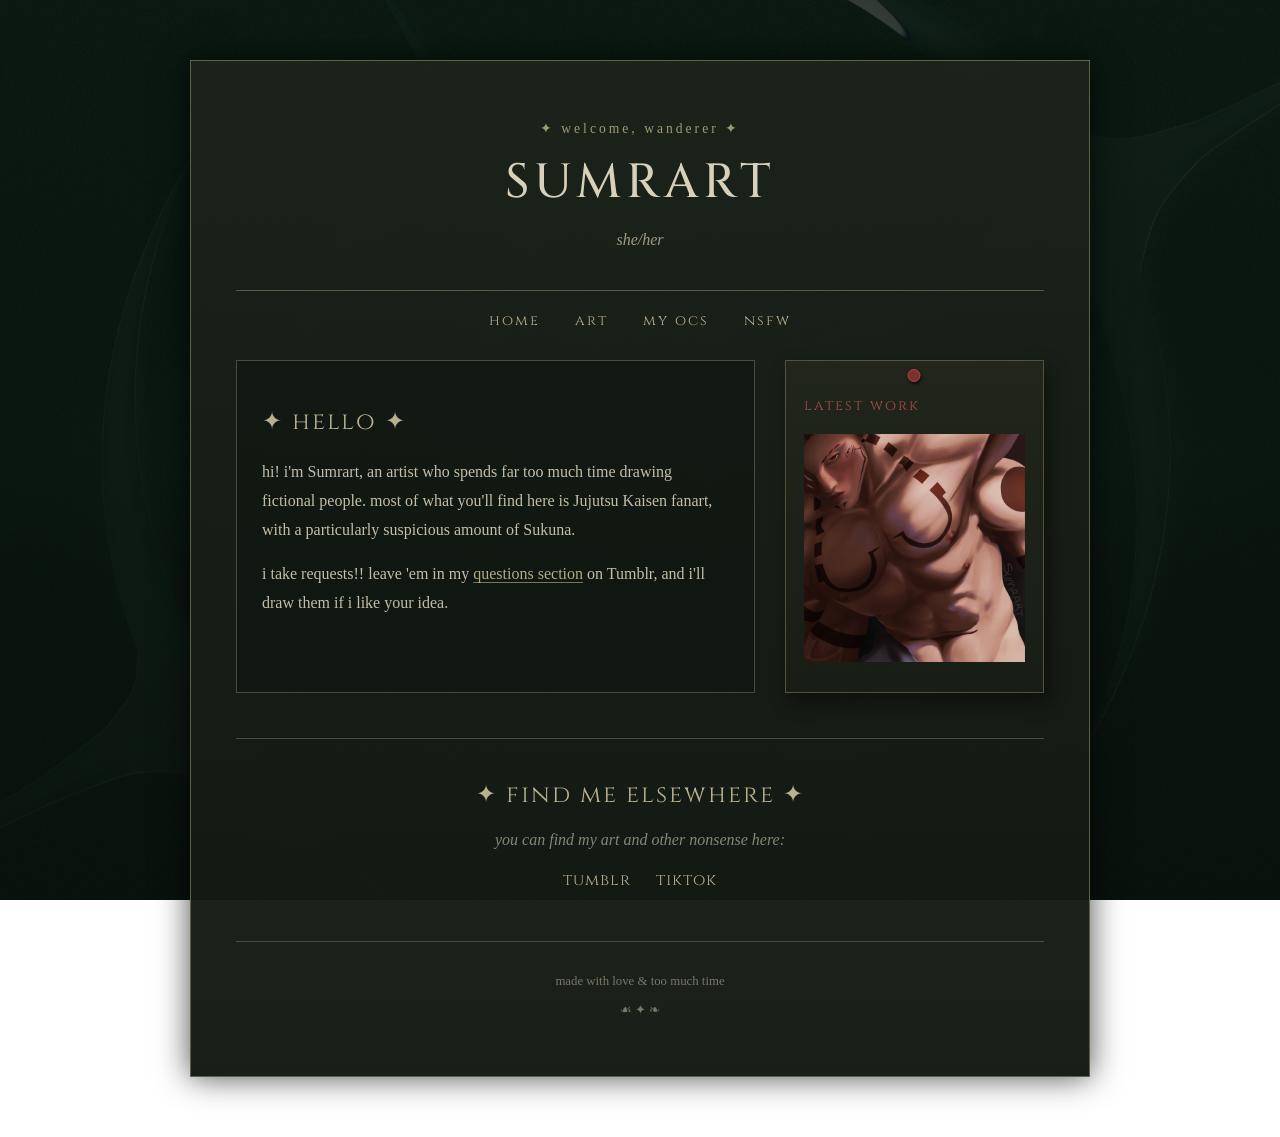
<file: index.html>
<!DOCTYPE html>
<html lang="en">

<head>

    <meta charset="UTF-8">
    <meta name="viewport" content="width=device-width, initial-scale=1.0">

    <title>SUMRART — Shrine</title>
    <link rel="icon" type="image/png" href="eye.png">

    <link rel="stylesheet" href="style.css">

</head>


<body>

    <main class="site">


        <!-- HEADER -->

        <header class="header">

            <p class="small-text">✦ welcome, wanderer ✦</p>

            <h1>SUMRART</h1>

            <p class="subtitle">
                she/her
            </p>

        </header>


        <!-- NAVIGATION -->

        <nav class="navigation">

            <a href="index.html">home</a>

            <a href="art.html">art</a>

            <a href="ocs.html">my ocs</a>

            <a href="nsfw.html">nsfw</a>

        </nav>


        <!-- INTRO -->

        <section class="intro">


            <div class="intro-text">

                <h2>✦ hello ✦</h2>

                <p>
                    hi! i'm Sumrart, an artist who spends far too much
                    time drawing fictional people. most of what you'll find here is Jujutsu Kaisen
                    fanart, with a particularly suspicious amount of Sukuna.
                </p>

                <p>
                    i take requests!! leave 'em in my <a href="https://sumrart.tumblr.com/ask" target="_blank">questions
                        section</a>
                    on Tumblr, and i'll draw them if i like your idea.
                </p>

            </div>


            <!-- LATEST ART -->

            <div class="little-note">

                <p class="note-title">
                    latest work
                </p>

                <a href="images/featured.png" target="_blank">

                    <img src="images/featured.png">

                </a>

            </div>


        </section>



        <!-- LINKS -->

        <section class="links">

            <h2>✦ find me elsewhere ✦</h2>

            <p>
                you can find my art and other nonsense here:
            </p>

            <div class="social-links">

                <a href="https://sumrart.tumblr.com/" target="_blank">tumblr</a>

                <a href="https://www.tiktok.com/@sumr.art" target="_blank">tiktok</a>

            </div>

        </section>


        <!-- FOOTER -->

        <footer>

            <p>
                made with love & too much time
            </p>

            <p>☙ ✦ ❧</p>

        </footer>


    </main>

</body>

</html>
</file>
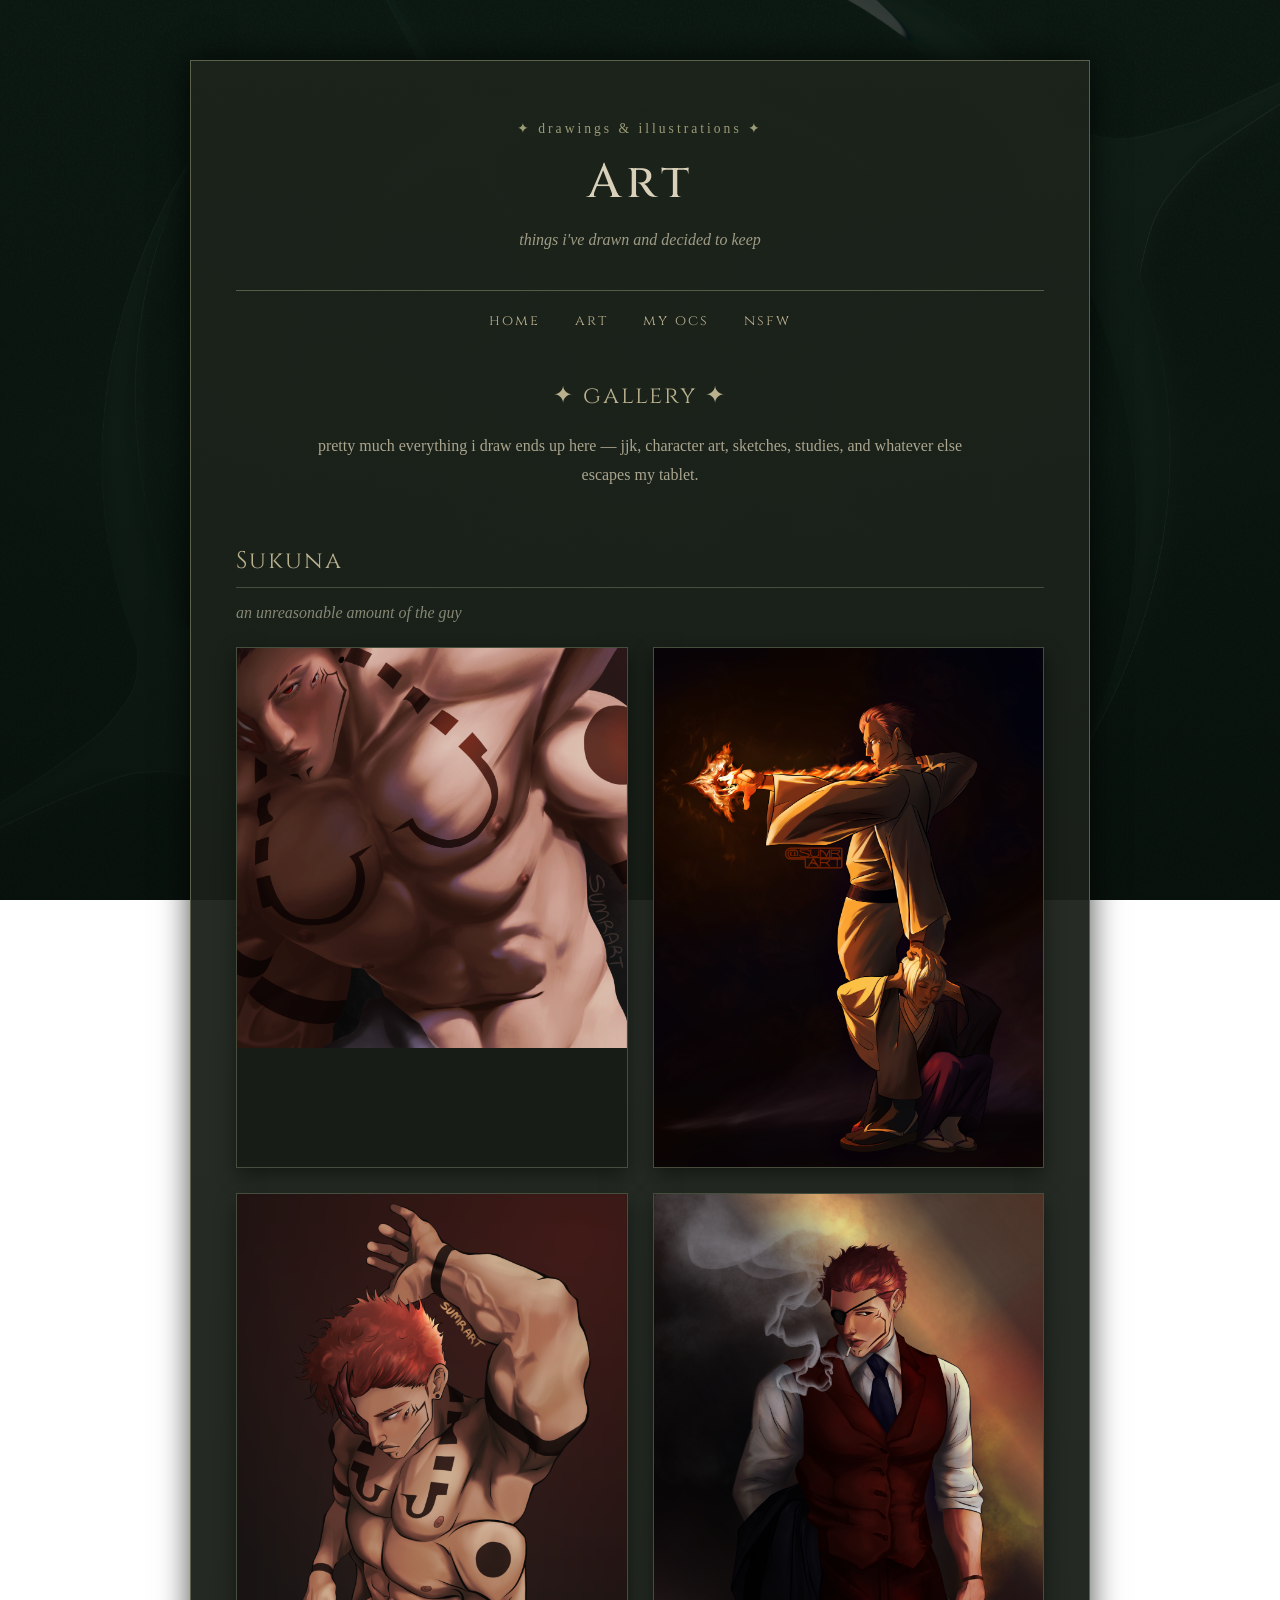
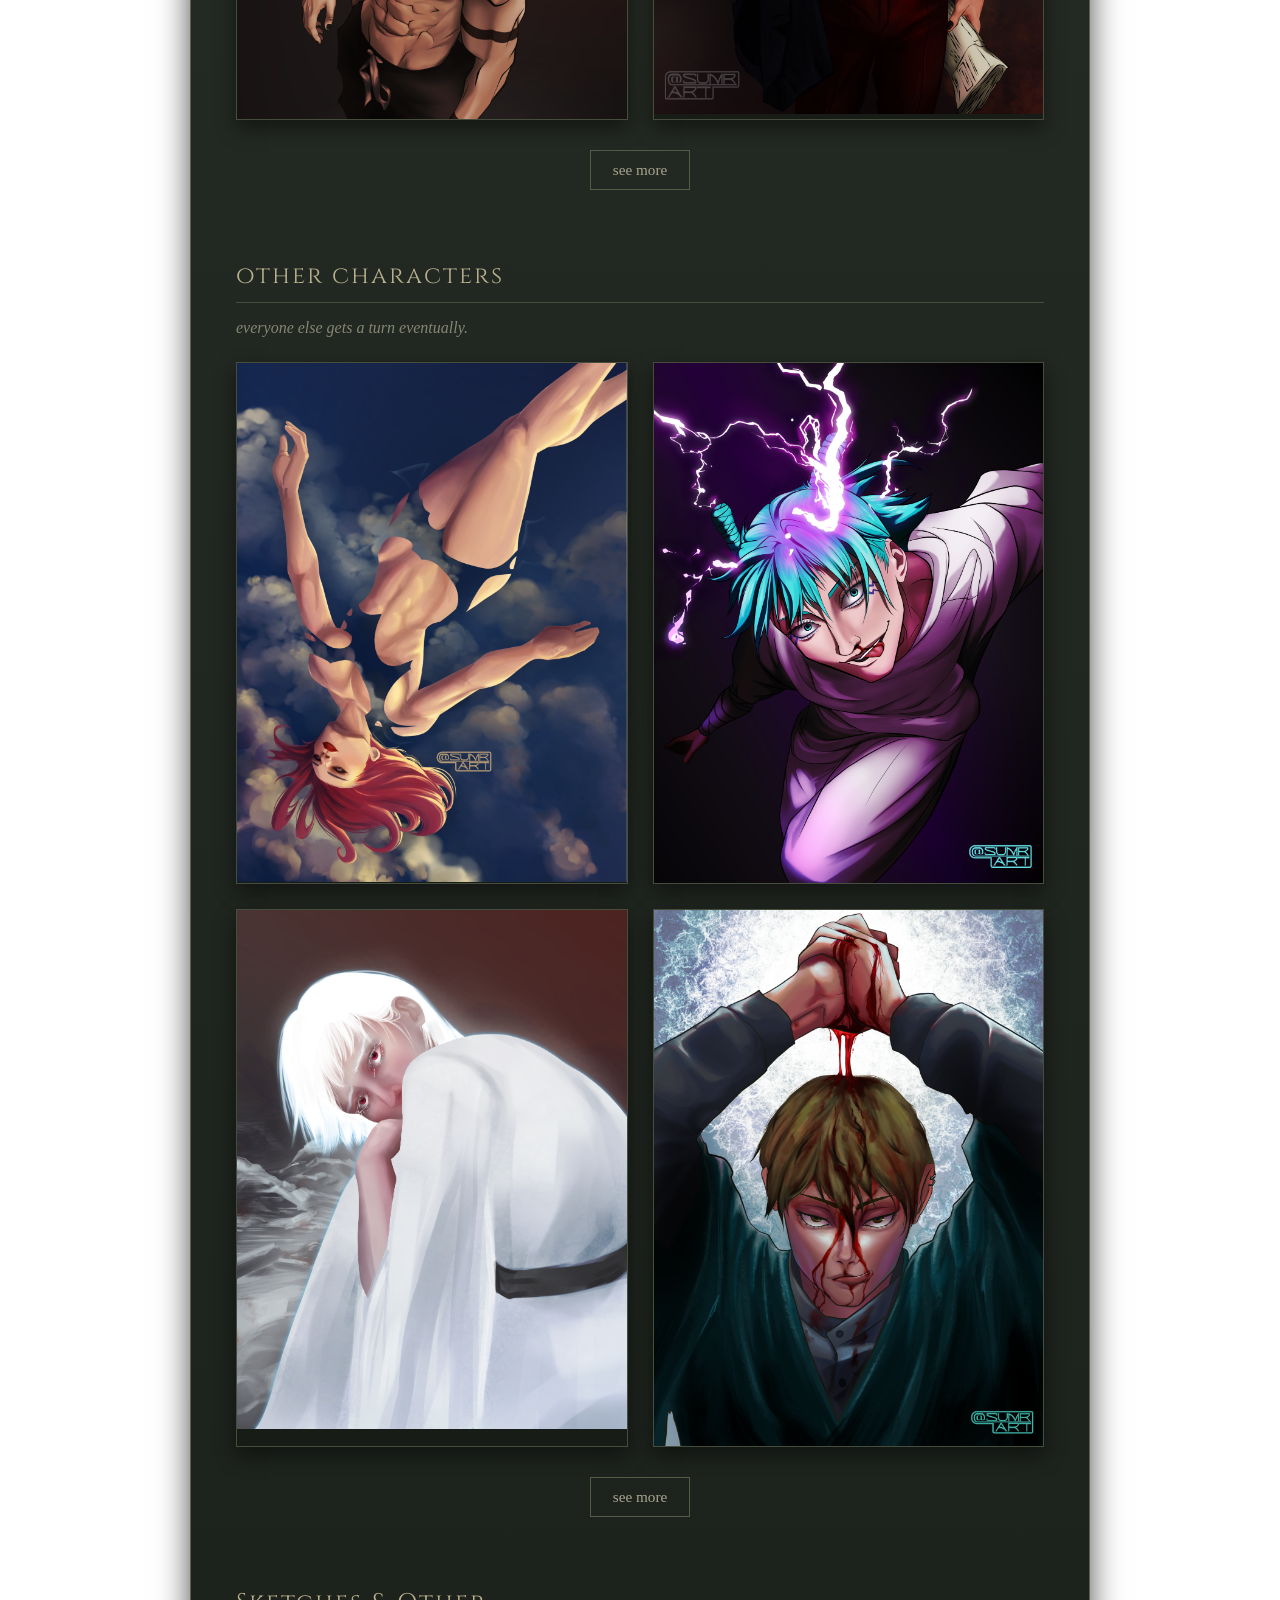
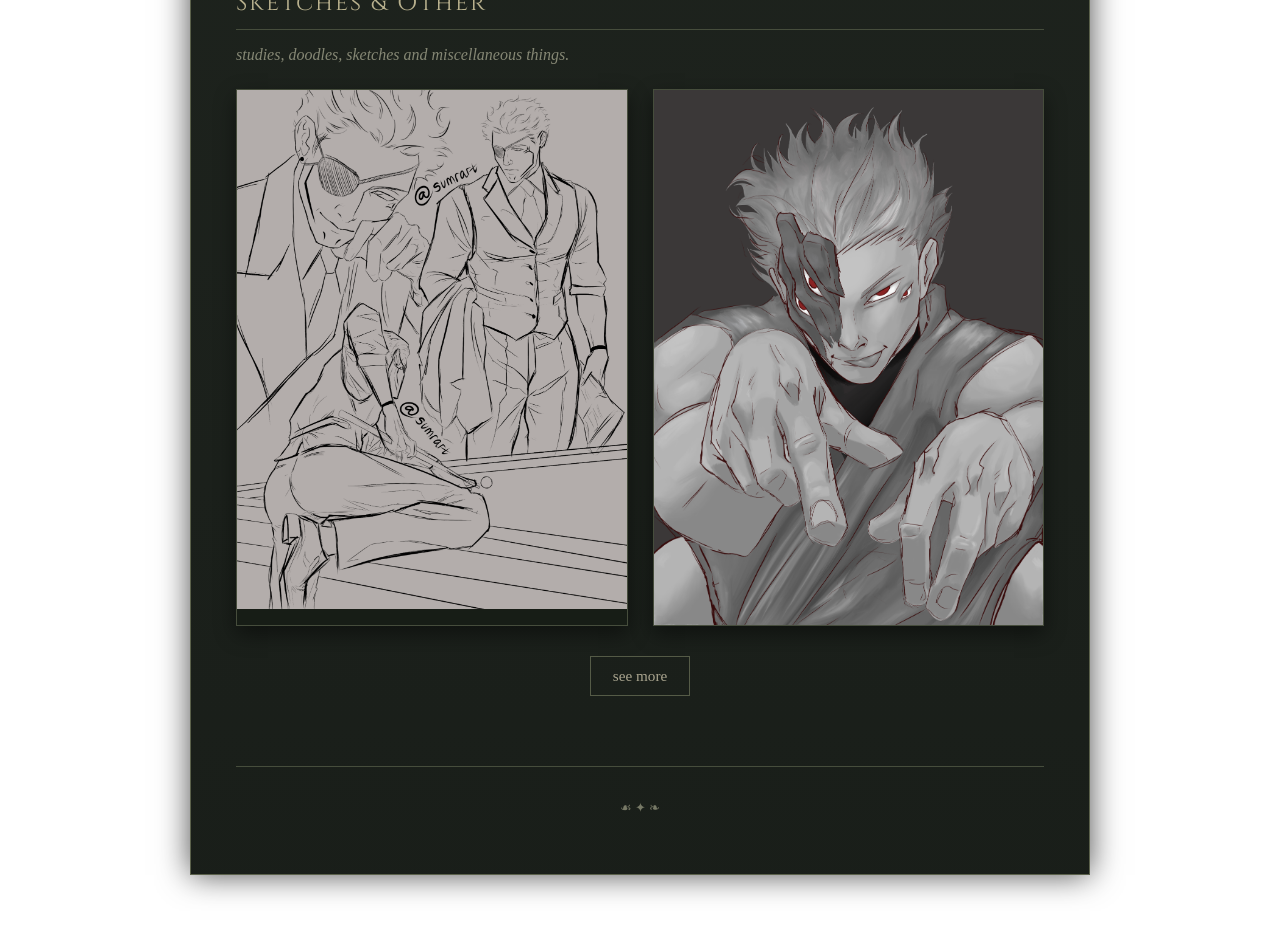
<file: art.html>
<!DOCTYPE html>
<html lang="en">

<head>

    <meta charset="UTF-8">
    <meta name="viewport" content="width=device-width, initial-scale=1.0">

    <title>Art — SUMRART</title>
    <link rel="icon" type="image/png" href="eye.png">

    <link rel="stylesheet" href="style.css">

</head>


<body>

    <main class="site">

        <!-- HEADER -->

        <header class="header">

            <p class="small-text">✦ drawings & illustrations ✦</p>

            <h1>Art</h1>

            <p class="subtitle">
                things i've drawn and decided to keep
            </p>

        </header>


        <!-- NAVIGATION -->

        <nav class="navigation">

            <a href="index.html">home</a>
            <a href="art.html">art</a>
            <a href="ocs.html">my ocs</a>
            <a href="nsfw.html">nsfw</a>

        </nav>


        <!-- INTRO -->

        <section class="page-intro">

            <h2>✦ gallery ✦</h2>

            <p>
                pretty much everything i draw ends up here —
                jjk, character art, sketches, studies, and whatever else escapes my tablet.
            </p>

        </section>


        <!-- JJK -->

        <section class="art-section">

            <h2>Sukuna</h2>

            <p class="section-description">
                an unreasonable amount of the guy
            </p>


            <!-- FIRST FOUR -->

            <div class="gallery">

                <article class="art-card">

                    <a href="images/featured.png" target="_blank">
                        <img src="images/featured.png">
                    </a>

                </article>


                <article class="art-card">

                    <a href="images/sukuna-5.png" target="_blank">
                        <img src="images/sukuna-5.png">
                    </a>

                </article>


                <article class="art-card">

                    <a href="images/sukuna-3.png" target="_blank">
                        <img src="images/sukuna-3.png">
                    </a>

                </article>


                <article class="art-card">

                    <a href="images/sukuna-4.png" target="_blank">
                        <img src="images/sukuna-4.png">
                    </a>

                </article>

            </div>


            <!-- HIDDEN SUKUNA ART -->

            <div class="hidden-gallery" id="more-sukuna">

                <div class="gallery">

                    <article class="art-card">

                        <a href="images/sukuna-1.png" target="_blank">
                            <img src="images/sukuna-1.png">
                        </a>

                    </article>


                    <article class="art-card">

                        <a href="images/sukuna-6.png" target="_blank">
                            <img src="images/sukuna-6.png">
                        </a>

                    </article>


                    <article class="art-card">

                        <a href="images/sukuna-7.png" target="_blank">
                            <img src="images/sukuna-7.png">
                        </a>

                    </article>


                    <article class="art-card">

                        <a href="images/sukuna-8.png" target="_blank">
                            <img src="images/sukuna-8.png">
                        </a>

                    </article>


                    <article class="art-card">

                        <a href="images/sukuna-9.png" target="_blank">
                            <img src="images/sukuna-9.png">
                        </a>

                    </article>


                    <article class="art-card">

                        <a href="images/sukuna-10.png" target="_blank">
                            <img src="images/sukuna-10.png">
                        </a>

                    </article>


                    <article class="art-card">

                        <a href="images/sukuna-2.png" target="_blank">
                            <img src="images/sukuna-2.png">
                        </a>

                    </article>


                    <article class="art-card">

                        <a href="images/sukuna-11.png" target="_blank">
                            <img src="images/sukuna-11.png">
                        </a>

                    </article>


                    <article class="art-card">

                        <a href="images/sukuna-12.png" target="_blank">
                            <img src="images/sukuna-12.png">
                        </a>

                    </article>


                    <article class="art-card">

                        <a href="images/sukuna-13.png" target="_blank">
                            <img src="images/sukuna-13.png">
                        </a>

                    </article>


                </div>

            </div>


            <button class="see-more" onclick="showMore('more-sukuna', this)">
                see more
            </button>

        </section>


        <!-- OTHER ART -->

        <section class="art-section">

            <h2>other characters</h2>

            <p class="section-description">
                everyone else gets a turn eventually.
            </p>

            <div class="gallery">

                <article class="art-card">

                    <a href="images/others5.png" target="_blank">
                        <img src="images/others5.png">
                    </a>

                </article>


                <article class="art-card">

                    <a href="images/others7.png" target="_blank">
                        <img src="images/others7.png">
                    </a>

                </article>


                <article class="art-card">

                    <a href="images/others10.png" target="_blank">
                        <img src="images/others10.png">
                    </a>

                </article>


                <article class="art-card">

                    <a href="images/others4.png" target="_blank">
                        <img src="images/others4.png">
                    </a>

                </article>

            </div>

            <div class="hidden-gallery" id="more-characters">

                <div class="gallery">

                    <article class="art-card">

                        <a href="images/others1.png" target="_blank">
                            <img src="images/others1.png">
                        </a>

                    </article>


                    <article class="art-card">

                        <a href="images/others6.png" target="_blank">
                            <img src="images/others6.png">
                        </a>

                    </article>


                    <article class="art-card">

                        <a href="images/others3.png" target="_blank">
                            <img src="images/others3.png">
                        </a>

                    </article>


                    <article class="art-card">

                        <a href="images/others9.png" target="_blank">
                            <img src="images/others9.png">
                        </a>

                    </article>


                    <article class="art-card">

                        <a href="images/others2.png" target="_blank">
                            <img src="images/others2.png">
                        </a>

                    </article>


                    <article class="art-card">

                        <a href="images/others8.png" target="_blank">
                            <img src="images/others8.png">
                        </a>

                    </article>


                    <article class="art-card">

                        <a href="images/others11.png" target="_blank">
                            <img src="images/others11.png">
                        </a>

                    </article>


                </div>

            </div>

            <button class="see-more" onclick="showMore('more-characters', this)">
                see more
            </button>

        </section>

        <section class="art-section">

            <h2>Sketches & Other</h2>

            <p class="section-description">
                studies, doodles, sketches and miscellaneous things.
            </p>

            <div class="gallery">

                <article class="art-card">

                    <a href="images/sketch1.png" target="_blank">
                        <img src="images/sketch1.png">
                    </a>

                </article>


                <article class="art-card">

                    <a href="images/sketch2.png" target="_blank">
                        <img src="images/sketch2.png">
                    </a>

                </article>

            </div>

            <div class="hidden-gallery" id="more-other">

                <div class="gallery">

                    <!-- additional pieces -->

                </div>

            </div>

            <button class="see-more" onclick="showMore('more-other', this)">
                see more
            </button>

        </section>


        <!-- FOOTER -->

        <footer>

            <p>☙ ✦ ❧</p>

        </footer>


    </main>

    <script>

        function showMore(sectionId, button) {

            const section = document.getElementById(sectionId);

            section.style.display = "block";

            button.style.display = "none";

        }

    </script>

</body>

</html>
</file>
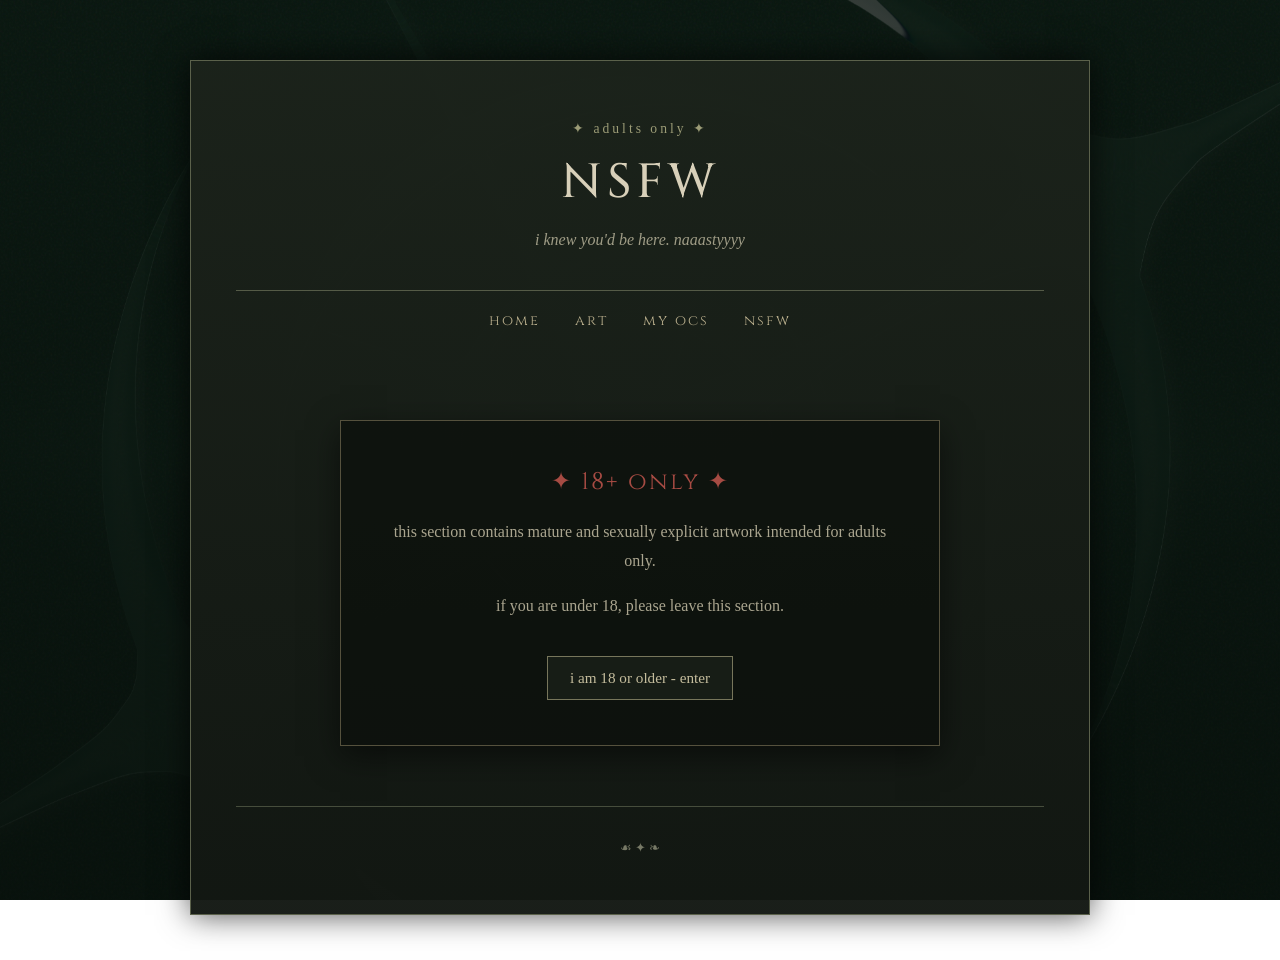
<file: nsfw.html>
<!DOCTYPE html>
<html lang="en">

<head>

    <meta charset="UTF-8">
    <meta name="viewport" content="width=device-width, initial-scale=1.0">

    <title>NSFW — SUMRART</title>
    <link rel="icon" type="image/png" href="eye.png">

    <link rel="stylesheet" href="style.css">

</head>


<body>

    <main class="site">


        <!-- HEADER -->

        <header class="header">

            <p class="small-text">✦ adults only ✦</p>

            <h1>NSFW</h1>

            <p class="subtitle">
                i knew you'd be here. naaastyyyy
            </p>

        </header>


        <!-- NAVIGATION -->

        <nav class="navigation">

            <a href="index.html">home</a>
            <a href="art.html">art</a>
            <a href="ocs.html">my ocs</a>
            <a href="nsfw.html">nsfw</a>

        </nav>


        <!-- WARNING -->

        <section class="content-warning">

            <h2>✦ 18+ only ✦</h2>

            <p>
                this section contains mature and sexually explicit
                artwork intended for adults only.
            </p>

            <p>
                if you are under 18, please leave this section.
            </p>

            <button onclick="showGallery()">
                i am 18 or older - enter
            </button>

        </section>


        <!-- GALLERY -->

        <section class="nsfw-gallery" id="gallery">

            <h2>✦ mature artwork ✦</h2>

            <p class="section-description">
                artwork that lives here because Tumblr said no.
            </p>


            <div class="gallery">


                <article class="art-card variant-card">

                    <div class="variant-image">

                        <a id="link-one" href="images/nsfw2.png" target="_blank">

                            <img id="artwork-one" src="images/nsfw2.png">

                        </a>

                    </div>


                    <div class="art-info">


                        <div class="variant-buttons">

                            <button class="active" onclick="changeVariant(
            'artwork-one',
            'images/nsfw2.png',
            this
        )">
                                light skin
                            </button>

                            <button onclick="changeVariant(
            'artwork-one',
            'images/nsfw1.png',
            this
        )">
                                dark skin
                            </button>

                        </div>

                    </div>

                </article>

                <article class="art-card variant-card">

                    <div class="variant-image">

                        <a id="link-two" href="images/uro1.png" target="_blank">

                            <img id="artwork-two" src="images/uro1.png">

                        </a>

                    </div>


                    <div class="art-info">


                        <div class="variant-buttons">

                            <button class="active" onclick="changeVariant(
            'artwork-two',
            'images/uro1.png',
            this
        )">
                                censored
                            </button>

                            <button onclick="changeVariant(
            'artwork-two',
            'images/uro2.png',
            this
        )">
                                uncensored
                            </button>

                        </div>

                    </div>

                </article>

                <article class="art-card variant-card">

                    <div class="variant-image">

                        <a id="link-three" href="images/nsfw3.png" target="_blank">

                            <img id="artwork-three" src="images/nsfw3.png">

                        </a>

                    </div>


                    <div class="art-info">


                        <div class="variant-buttons">

                            <button class="active" onclick="changeVariant(
            'artwork-three',
            'images/nsfw3.png',
            this
        )">
                                covered
                            </button>

                            <button onclick="changeVariant(
            'artwork-three',
            'images/nsfw4.png',
            this
        )">
                                show me dat ass
                            </button>

                        </div>

                    </div>

                </article>


            </div>

        </section>


        <!-- FOOTER -->

        <footer>

            <p>☙ ✦ ❧</p>

        </footer>


    </main>


    <!-- SMALL SCRIPT -->

    <script>

        function showGallery() {

            document.getElementById("gallery").style.display = "block";

            document.querySelector(".content-warning").style.display = "none";

        }


        function changeVariant(imageId, imageSource, button) {

            document.getElementById(imageId).src = imageSource;

            const linkId = imageId.replace("artwork", "link");

            document.getElementById(linkId).href = imageSource;


            const buttons = button.parentElement.querySelectorAll("button");

            buttons.forEach(function (btn) {

                btn.classList.remove("active");

            });


            button.classList.add("active");

        }

    </script>


</body>



</html>
</file>
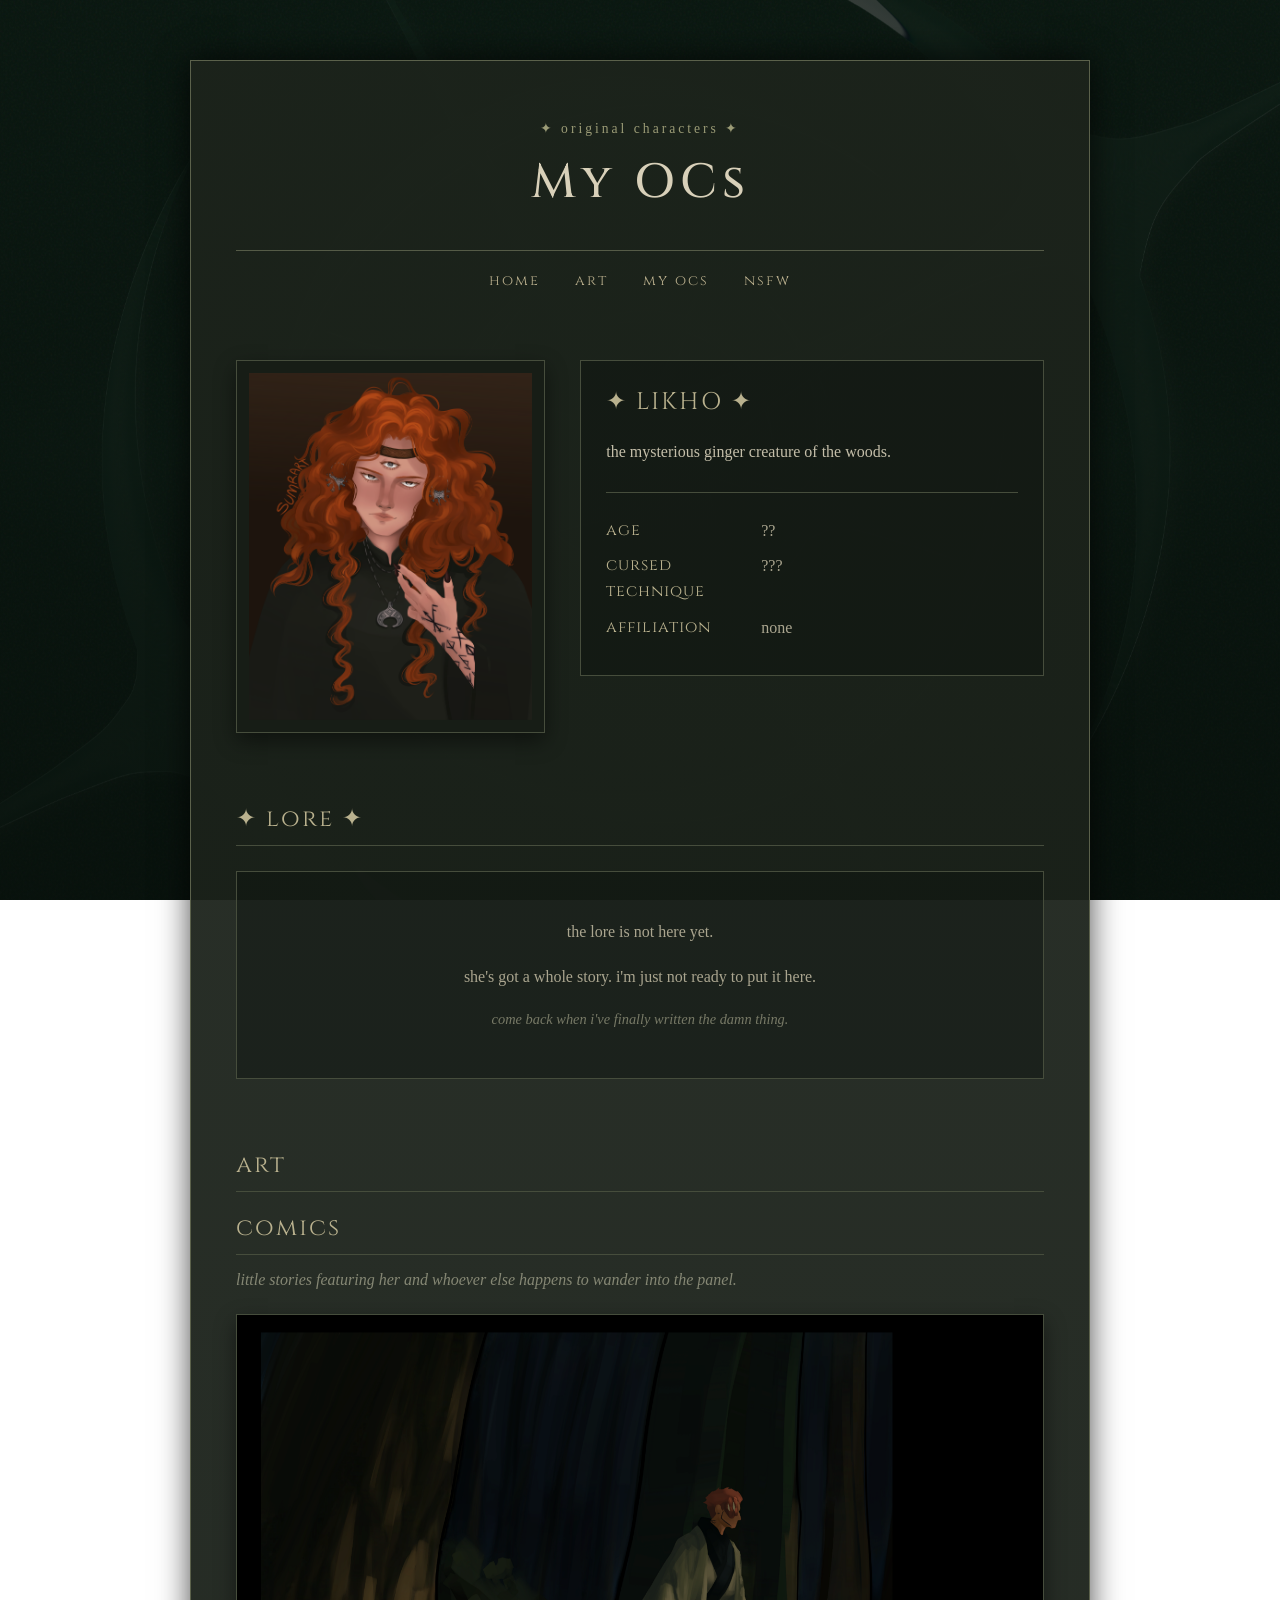
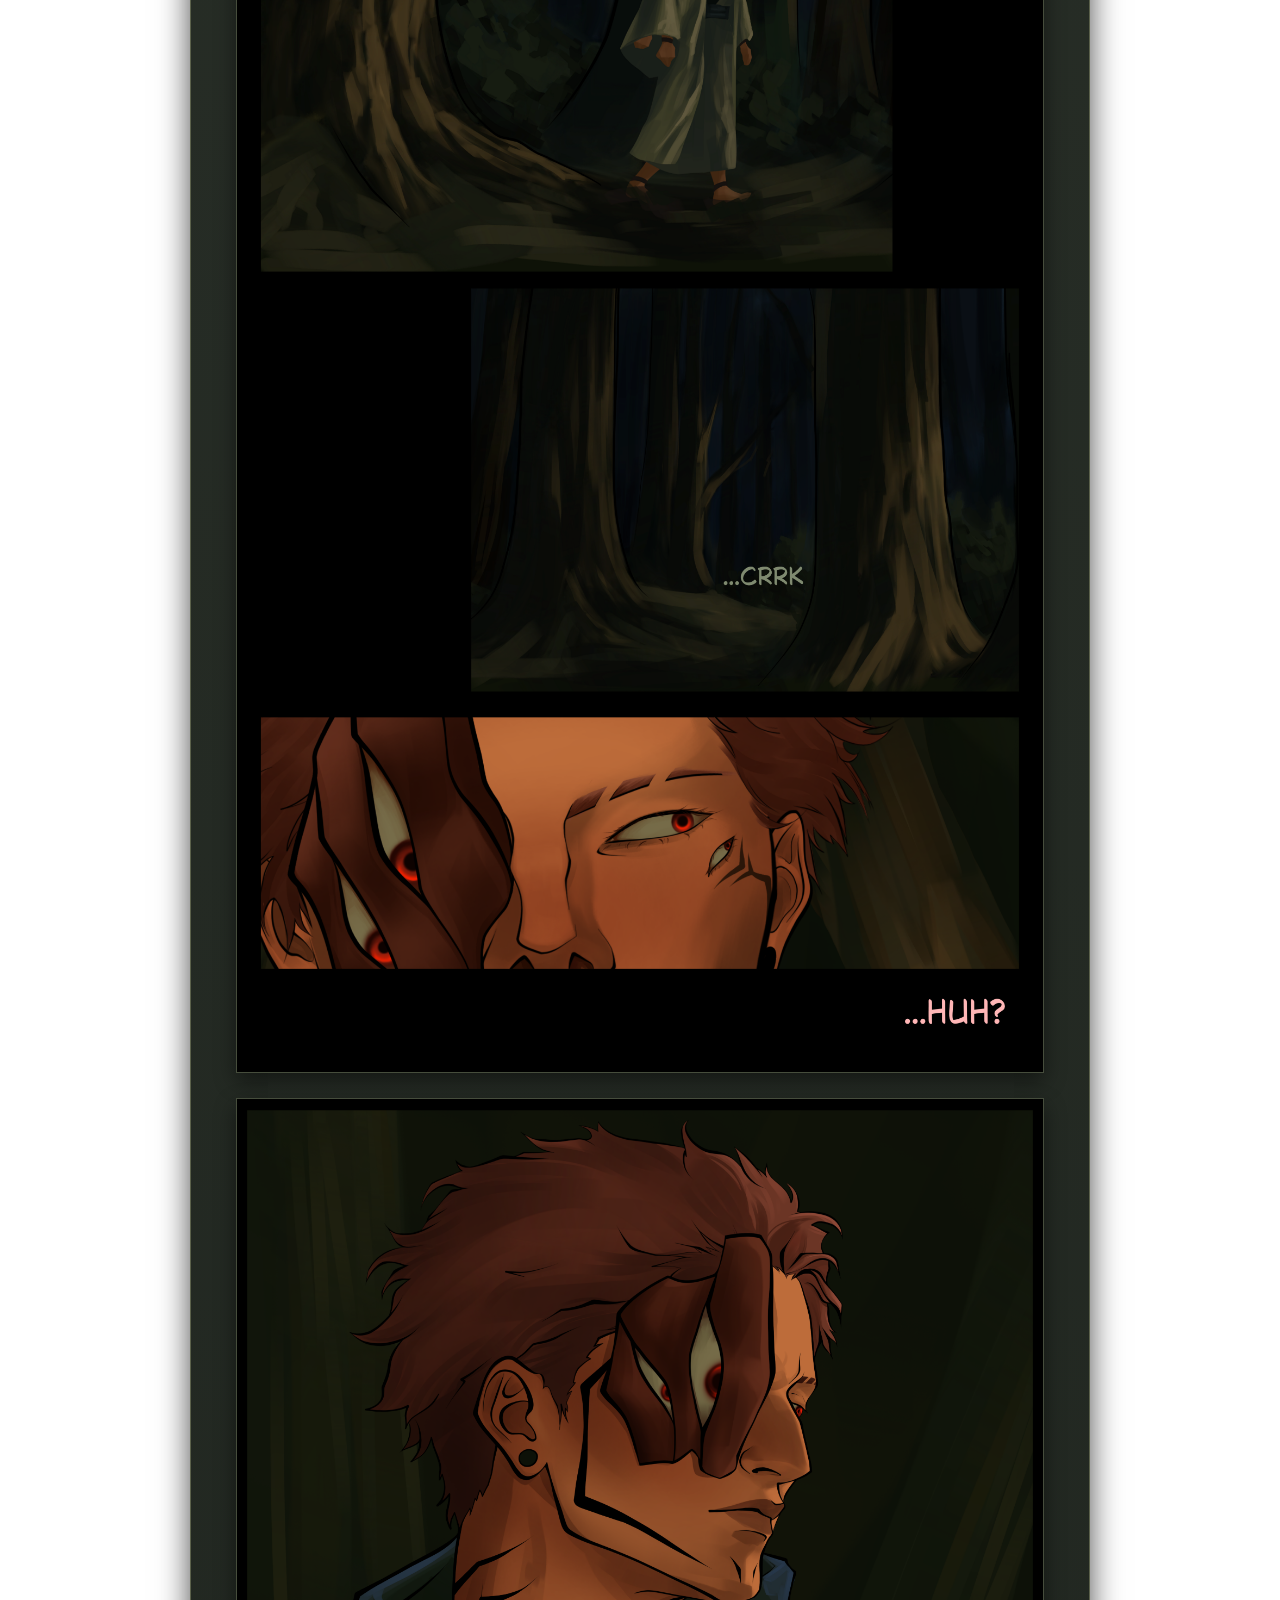
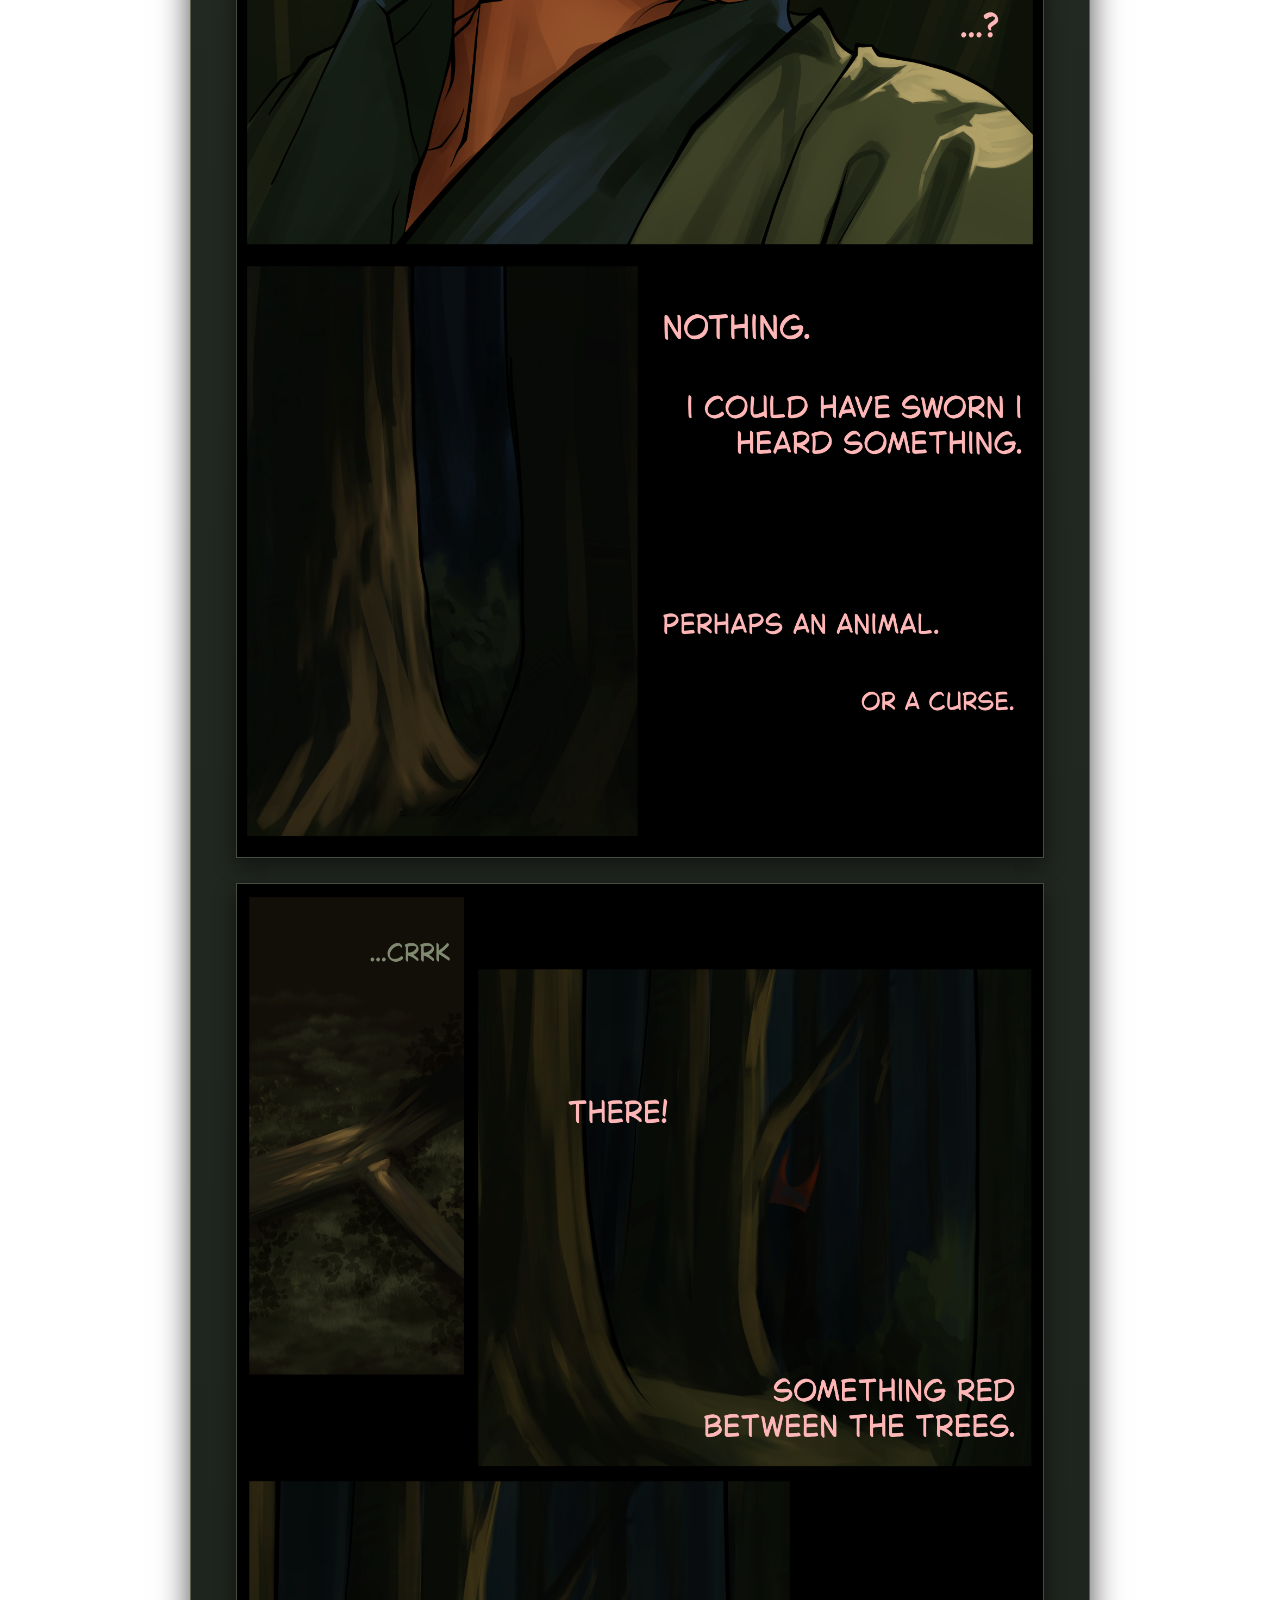
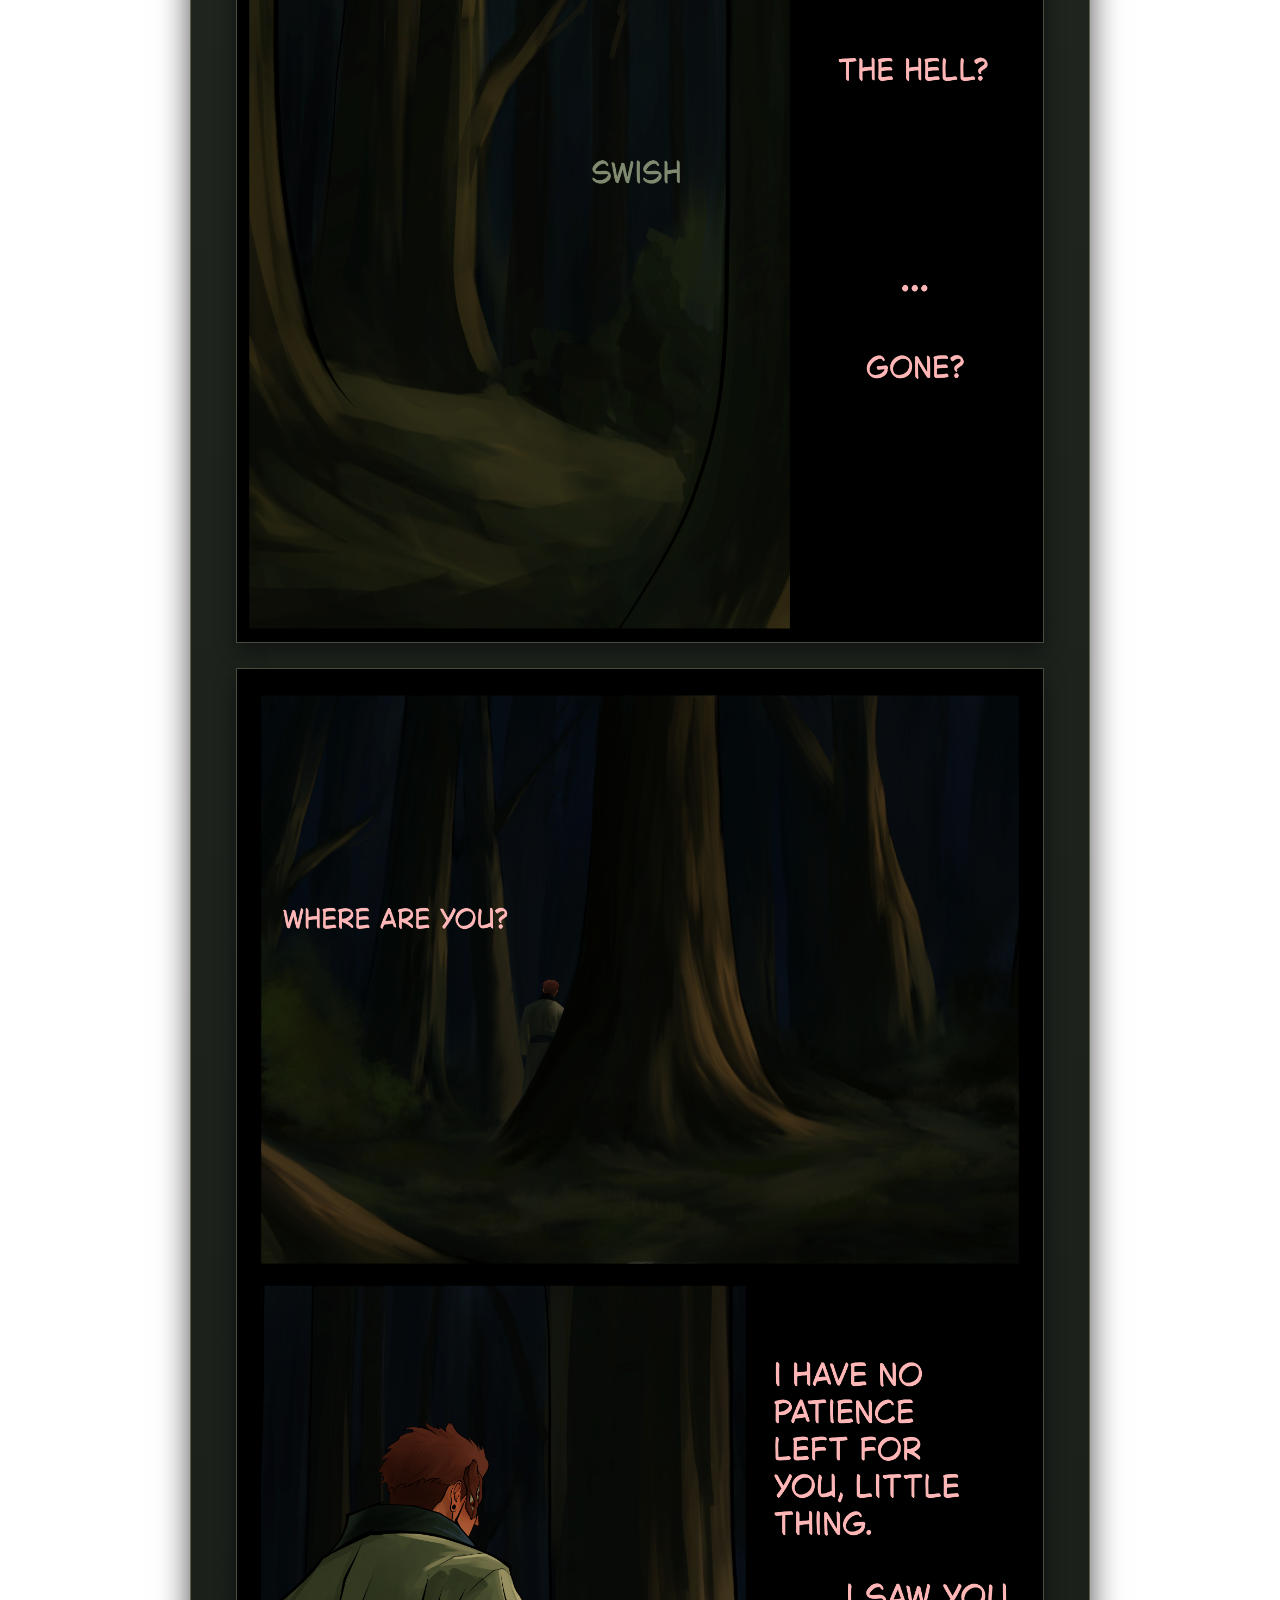
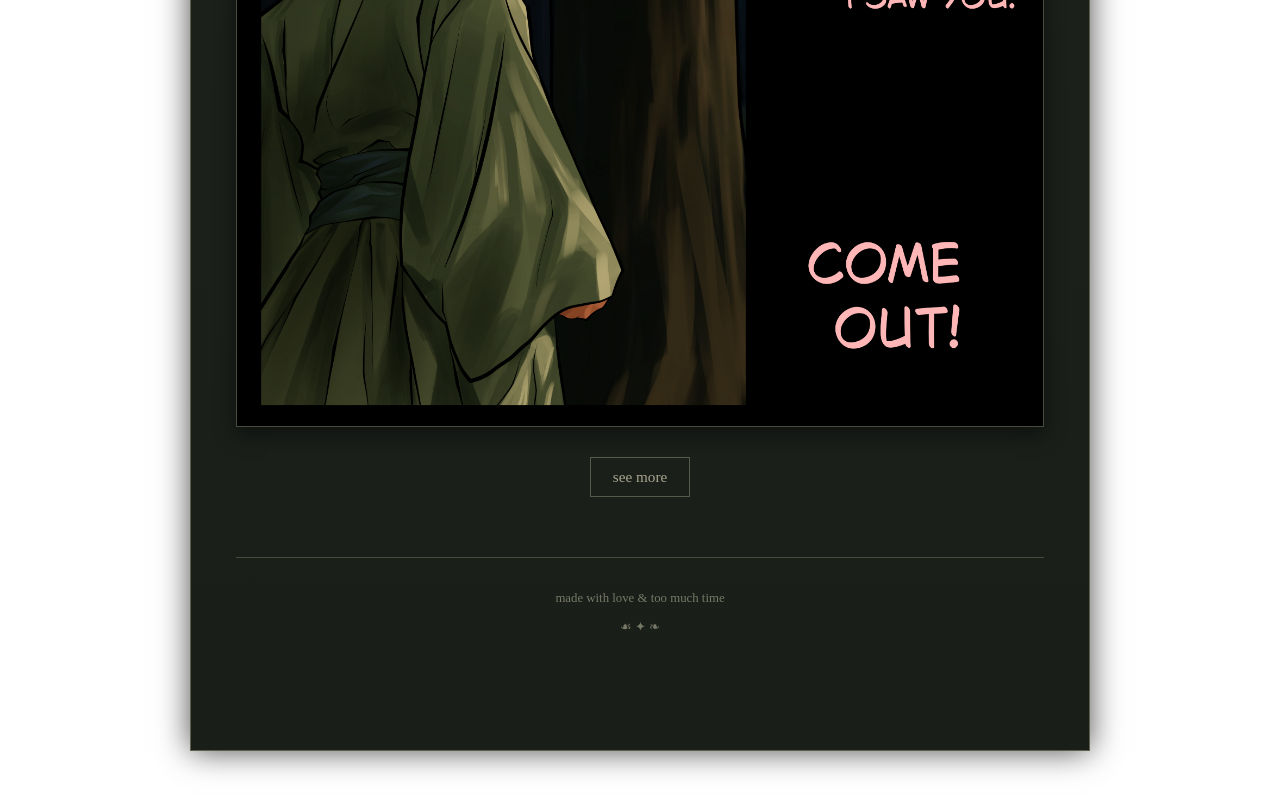
<file: ocs.html>
<!DOCTYPE html>
<html lang="en">

<head>

    <meta charset="UTF-8">
    <meta name="viewport" content="width=device-width, initial-scale=1.0">

    <title>My OCs — SUMRART</title>

    <link rel="icon" type="image/png" href="eye.png">

    <link rel="stylesheet" href="style.css">

</head>


<body>

    <main class="site">


        <!-- HEADER -->

        <header class="header">

            <p class="small-text">✦ original characters ✦</p>

            <h1>My OCs</h1>

        </header>


        <!-- NAVIGATION -->

        <nav class="navigation">

            <a href="index.html">home</a>

            <a href="art.html">art</a>

            <a href="ocs.html">my ocs</a>

            <a href="nsfw.html">nsfw</a>

        </nav>



        <!-- CHARACTER PROFILE -->

        <section class="oc-profile">


            <div class="oc-portrait">

                <a href="images/oc.png" target="_blank">

                    <img src="images/oc.png">

                </a>

            </div>


            <div class="oc-info">

                <h2>✦ LIKHO ✦</h2>

                <p class="oc-intro">
                    the mysterious ginger creature of the woods.
                </p>


                <div class="oc-details">

                    <p>
                        <strong>age</strong>
                        ??
                    </p>

                    <p>
                        <strong>cursed technique</strong>
                        ???
                    </p>

                    <p>
                        <strong>affiliation</strong>
                        none
                    </p>

                </div>

            </div>


        </section>



        <!-- LORE -->

        <section class="oc-lore">

            <h2>✦ lore ✦</h2>

            <div class="lore-placeholder">

                <p>
                    the lore is not here yet.
                </p>

                <p>
                    she's got a whole story.
                    i'm just not ready to put it here.
                </p>

                <p class="empty-small">
                    come back when i've finally written the damn thing.
                </p>

            </div>

        </section>



        <!-- OC ART -->

        <section class="art-section oc-art-section">

            <h2>art</h2>


            <!-- VISIBLE ART nothing to put here yet -->





            <!-- COMICS -->

            <section class="art-section oc-comics">

                <h2>comics</h2>

                <p class="section-description">
                    little stories featuring her and whoever else
                    happens to wander into the panel.
                </p>


                <!-- FIRST FOUR COMIC PAGES -->

                <div class="comic-gallery">


                    <article class="comic-page">

                        <a href="images/1.png" target="_blank">

                            <img src="images/1.png" alt="Comic page 1">

                        </a>

                    </article>


                    <article class="comic-page">

                        <a href="images/2.png" target="_blank">

                            <img src="images/2.png" alt="Comic page 2">

                        </a>

                    </article>


                    <article class="comic-page">

                        <a href="images/3.png" target="_blank">

                            <img src="images/3.png" alt="Comic page 3">

                        </a>

                    </article>


                    <article class="comic-page">

                        <a href="images/4.png" target="_blank">

                            <img src="images/4.png" alt="Comic page 4">

                        </a>

                    </article>


                </div>



                <!-- HIDDEN COMIC PAGES -->

                <div class="hidden-gallery" id="more-oc-comics">

                    <div class="comic-gallery">


                        <article class="comic-page">

                            <a href="images/5.png" target="_blank">

                                <img src="images/5.png" alt="Comic page 5">

                            </a>

                        </article>


                        <article class="comic-page">

                            <a href="images/6.png" target="_blank">

                                <img src="images/6.png" alt="Comic page 6">

                            </a>

                        </article>

                        <article class="comic-page">

                            <a href="images/7.png" target="_blank">

                                <img src="images/7.png" alt="Comic page 7">

                            </a>

                        </article>

                        <article class="comic-page">

                            <a href="images/8.png" target="_blank">

                                <img src="images/8.png" alt="Comic page 8">

                            </a>

                        </article>


                        <!-- ADD MORE COMIC PAGES HERE -->


                    </div>

                </div>


                <button class="see-more" onclick="showMore('more-oc-comics', this)">
                    see more
                </button>


            </section>



            <!-- FOOTER -->

            <footer>

                <p>
                    made with love & too much time
                </p>

                <p>☙ ✦ ❧</p>

            </footer>


    </main>



    <!-- SEE MORE SCRIPT -->

    <script>

        function showMore(sectionId, button) {

            const section =
                document.getElementById(sectionId);

            section.style.display = "block";

            button.style.display = "none";

        }

    </script>


</body>

</html>
</file>
<file: style.css>
/* ========================================
   FOREST SHRINE
   ======================================== */

@import url('https://fonts.googleapis.com/css2?family=Cinzel:wght@400;500;600&family=IM+Fell+English:ital@0;1&display=swap');


/* ---------- GENERAL ---------- */

* {
    box-sizing: border-box;
}

body {
    margin: 0;

    background:
        linear-gradient(rgba(5, 10, 7, 0.78),
            rgba(5, 10, 7, 0.88)),
        url("images/forest.png");

    background-size: cover;
    background-position: center;
    background-attachment: fixed;

    color: #d8d0b9;

    font-family: "IM Fell English", Georgia, serif;

    min-height: 100vh;
}


/* ---------- MAIN CONTAINER ---------- */

.site {
    width: 90%;
    max-width: 900px;

    margin: 60px auto;

    padding: 45px;

    background:
        linear-gradient(rgba(28, 35, 27, 0.94),
            rgba(18, 23, 18, 0.97));

    border: 1px solid #5b614b;

    box-shadow:
        0 0 30px rgba(0, 0, 0, 0.7);

    position: relative;
}


/* ---------- HEADER ---------- */

.header {
    text-align: center;

    padding-bottom: 25px;

    border-bottom: 1px solid #555b47;
}

.small-text {
    font-size: 0.85rem;

    color: #9b9b76;

    letter-spacing: 3px;
}

h1 {
    margin: 10px 0;

    font-family: "Cinzel", serif;

    font-size: 3rem;

    font-weight: 500;

    letter-spacing: 5px;

    color: #d8d0b9;
}

.subtitle {
    font-style: italic;

    color: #9f9c86;
}


/* ---------- NAVIGATION ---------- */

.navigation {
    display: flex;

    justify-content: center;

    gap: 35px;

    padding: 20px 0 30px;
}

.navigation a {
    color: #b4aa89;

    text-decoration: none;

    font-family: "Cinzel", serif;

    font-size: 0.9rem;

    letter-spacing: 2px;

    transition: color 0.3s;
}

.navigation a:hover {
    color: #a64b43;
}


/* ---------- INTRO ---------- */

.intro {
    display: grid;

    grid-template-columns: 2fr 1fr;

    gap: 30px;

    margin-bottom: 45px;
}

.intro-text,
.little-note {
    padding: 25px;

    border: 1px solid #464d3c;

    background: rgba(8, 12, 9, 0.35);
}

h2 {
    font-family: "Cinzel", serif;

    font-weight: 400;

    color: #b9b18e;

    letter-spacing: 2px;
}

.intro p {
    line-height: 1.8;

    color: #c4bea9;
}


/* ---------- LITTLE NOTE ---------- */

.little-note {
    font-size: 0.9rem;

    color: #a8a48d;
}

.little-note p:first-child {
    color: #a64b43;

    font-family: "Cinzel", serif;

    letter-spacing: 2px;
}


/* ---------- ART ---------- */

.featured {
    text-align: center;

    margin-top: 30px;
}


/* ---------- FOOTER ---------- */

footer {
    margin-top: 50px;

    padding-top: 20px;

    border-top: 1px solid #464d3c;

    text-align: center;

    font-size: 0.8rem;

    color: #777966;
}


/* ---------- MOBILE ---------- */

@media (max-width: 650px) {

    .site {
        width: 94%;

        padding: 25px;

        margin: 25px auto;
    }

    h1 {
        font-size: 2rem;
    }

    .navigation {
        gap: 15px;

        flex-wrap: wrap;
    }

    .intro {
        grid-template-columns: 1fr;
    }

}

.featured-art {
    margin-top: 20px;

    padding: 12px;

    border: 1px solid #555b47;

    background: rgba(8, 12, 9, 0.6);

    box-shadow:
        0 0 25px rgba(0, 0, 0, 0.6);
}

.featured-art img {
    display: block;

    width: 100%;

    max-height: 650px;

    object-fit: contain;

    margin: 0 auto;
}

/* ========================================
   ART PAGE
   ======================================== */

.page-intro {
    max-width: 650px;

    margin: 20px auto 55px;

    text-align: center;
}

.page-intro p {
    color: #aaa58f;

    line-height: 1.8;
}


/* ---------- ART SECTIONS ---------- */

.art-section {
    margin-bottom: 70px;
}

.art-section>h2 {
    margin-bottom: 5px;

    border-bottom: 1px solid #464d3c;

    padding-bottom: 10px;
}

.section-description {
    color: #858774;

    font-style: italic;

    margin-bottom: 25px;
}


/* ---------- GALLERY ---------- */

.gallery {
    display: grid;

    grid-template-columns: repeat(2, 1fr);

    gap: 25px;
}


/* ---------- ART CARDS ---------- */

.art-card {
    background: #171d16;

    border: 1px solid #464d3c;

    box-shadow:
        0 8px 20px rgba(0, 0, 0, 0.45);

    transition:
        transform 0.4s ease,
        box-shadow 0.4s ease,
        border-color 0.4s ease;

    overflow: hidden;
}

.art-card:hover {
    transform: translateY(-6px);

    border-color: #77765b;

    box-shadow:
        0 12px 28px rgba(0, 0, 0, 0.6);
}

/* ---------- IMAGES ---------- */

.art-card img {
    display: block;

    width: 100%;

    height: auto;

    max-height: 600px;

    object-fit: contain;

    background: #101610;
}


/* ---------- ART INFORMATION ---------- */

.art-info {
    padding: 15px 18px;
}

.art-info h3 {
    margin: 0 0 5px;

    font-family: "Cinzel", serif;

    font-size: 1rem;

    font-weight: 400;

    color: #c5bd9d;

    letter-spacing: 1px;
}

.art-info p {
    margin: 0;

    color: #777966;

    font-size: 0.85rem;
}


/* ---------- MOBILE ---------- */

@media (max-width: 650px) {

    .gallery {
        grid-template-columns: 1fr;
    }

    .art-card img {
        height: auto;
        min-height: 300px;
    }

}

/* ========================================
   ABOUT PAGE
   ======================================== */

.about-layout {
    display: grid;

    grid-template-columns: 2fr 1fr;

    gap: 30px;

    margin: 30px 0 60px;
}


/* ---------- MAIN ABOUT ---------- */

.about-main {
    padding: 30px;

    background: rgba(8, 12, 9, 0.35);

    border: 1px solid #464d3c;
}

.about-main p {
    color: #c4bea9;

    line-height: 1.9;
}

.about-main strong {
    color: #b9b18e;

    font-weight: normal;
}


/* ---------- CURRENTLY NOTE ---------- */

.about-note {
    padding: 25px;

    background:
        linear-gradient(rgba(73, 66, 43, 0.15),
            rgba(73, 66, 43, 0.05));

    border: 1px solid #55513d;

    align-self: start;

    transform: rotate(1deg);
}

.about-note h2 {
    margin-top: 0;

    font-size: 1.2rem;

    color: #a64b43;
}

.about-note p {
    color: #aaa58f;

    font-size: 0.9rem;

    line-height: 1.6;
}


/* ---------- INTERESTS ---------- */

.interests {
    margin-bottom: 60px;
}

.interest-list {
    display: flex;

    flex-wrap: wrap;

    gap: 10px;

    margin-top: 20px;
}

.interest-list span {
    padding: 8px 14px;

    border: 1px solid #464d3c;

    background: rgba(8, 12, 9, 0.4);

    color: #aaa58f;

    font-size: 0.85rem;
}


/* ---------- LINKS ---------- */

.links {
    padding-top: 20px;

    border-top: 1px solid #464d3c;

    text-align: center;
}

.links>p {
    color: #858774;

    font-style: italic;
}

.social-links {
    display: flex;

    justify-content: center;

    gap: 25px;

    margin-top: 20px;
}

.social-links a {
    color: #b4aa89;

    text-decoration: none;

    font-family: "Cinzel", serif;

    letter-spacing: 1px;

    transition: color 0.3s;
}

.social-links a:hover {
    color: #a64b43;
}


/* ---------- MOBILE ---------- */

@media (max-width: 650px) {

    .about-layout {
        grid-template-columns: 1fr;
    }

    .social-links {
        flex-wrap: wrap;
    }

}

/* ========================================
   NSFW PAGE
   ======================================== */

.content-warning {
    max-width: 600px;

    margin: 60px auto;

    padding: 45px;

    text-align: center;

    background: rgba(8, 12, 9, 0.55);

    border: 1px solid #55513d;

    box-shadow:
        0 10px 30px rgba(0, 0, 0, 0.5);
}

.content-warning h2 {
    color: #a64b43;

    margin-top: 0;
}

.content-warning p {
    color: #aaa58f;

    line-height: 1.8;
}

.content-warning button {
    margin-top: 20px;

    padding: 12px 22px;

    border: 1px solid #77765b;

    background: #171d16;

    color: #c5bd9d;

    font-family: "IM Fell English", Georgia, serif;

    font-size: 0.95rem;

    cursor: pointer;

    transition:
        background 0.3s,
        color 0.3s,
        border-color 0.3s;
}

.content-warning button:hover {
    background: #292c20;

    color: #d8d0b9;

    border-color: #a64b43;
}


/* ---------- HIDDEN GALLERY ---------- */

.nsfw-gallery {
    display: none;

    margin-top: 40px;
}


/* ========================================
   HOME — LATEST ART NOTE
   ======================================== */

.little-note {
    position: relative;

    padding: 32px 18px 18px;

    background:
        linear-gradient(rgba(73, 66, 43, 0.18),
            rgba(73, 66, 43, 0.05));

    border: 1px solid #55513d;

    align-self: start;

    box-shadow:
        5px 8px 18px rgba(0, 0, 0, 0.45);
}

.little-note::before {
    content: "";

    position: absolute;

    top: 8px;
    left: 50%;

    width: 11px;
    height: 11px;

    background: #7d302d;

    border: 1px solid #a64b43;

    border-radius: 50%;

    transform: translateX(-50%);

    box-shadow:
        1px 2px 3px rgba(0, 0, 0, 0.6);
}

.little-note .note-title {
    margin-top: 0;

    margin-bottom: 15px;

    color: #a64b43;

    font-family: "Cinzel", serif;

    letter-spacing: 2px;

    font-size: 0.9rem;
}

.little-note img {
    display: block;

    width: 100%;

    max-height: 250px;

    object-fit: contain;

    background: #101610;

    margin-bottom: 12px;
}

.little-note .art-title {
    margin: 0;

    color: #c5bd9d;

    font-family: "Cinzel", serif;

    font-size: 0.95rem;

    letter-spacing: 1px;
}

.little-note .art-date {
    margin: 5px 0 0;

    color: #777966;

    font-size: 0.8rem;
}

/* ========================================
   ART — SEE MORE
   ======================================== */

.hidden-gallery {
    display: none;

    margin-top: 25px;
}


.see-more {
    display: block;

    margin: 30px auto 0;

    padding: 10px 22px;

    background: transparent;

    border: 1px solid #555b47;

    color: #aaa58f;

    font-family: "IM Fell English", Georgia, serif;

    font-size: 0.95rem;

    cursor: pointer;

    transition:
        color 0.3s,
        border-color 0.3s,
        background 0.3s;
}


.see-more:hover {

    color: #d8d0b9;

    border-color: #a64b43;

    background: rgba(73, 66, 43, 0.15);

}

/* ========================================
   ARTWORK VARIANT BUTTONS
   ======================================== */

.variant-buttons {
    display: flex;

    gap: 8px;

    margin-top: 14px;
}


.variant-buttons button {
    padding: 7px 12px;

    background: #171d16;

    border: 1px solid #555b47;

    color: #aaa58f;

    font-family: "IM Fell English", Georgia, serif;

    font-size: 0.8rem;

    cursor: pointer;

    transition:
        background 0.3s,
        color 0.3s,
        border-color 0.3s;
}


.variant-buttons button:hover {
    background: #292c20;

    border-color: #a64b43;

    color: #d8d0b9;
}

.variant-buttons button.active {

    background: #292c20;

    border-color: #a64b43;

    color: #d8d0b9;

    box-shadow:
        inset 0 -2px 0 #a64b43;

}

/* ========================================
   HOME — ABOUT
   ======================================== */

.home-about {

    display: grid;

    grid-template-columns: 2fr 1fr;

    gap: 30px;

    margin: 30px 0 60px;

}


/* ---------- ABOUT TEXT ---------- */

.home-about .about-main {

    padding: 30px;

    background: rgba(8, 12, 9, 0.35);

    border: 1px solid #464d3c;

}


.home-about .about-main p {

    color: #c4bea9;

    line-height: 1.9;

}


/* ---------- CURRENTLY NOTE ---------- */

.home-note {

    padding: 25px;

    background:
        linear-gradient(rgba(73, 66, 43, 0.15),
            rgba(73, 66, 43, 0.05));

    border: 1px solid #55513d;

    align-self: start;

    transform: rotate(-1deg);

    box-shadow:
        5px 8px 18px rgba(0, 0, 0, 0.4);

}


.home-note h2 {

    margin-top: 0;

    color: #a64b43;

    font-size: 1.2rem;

}


.home-note p {

    color: #aaa58f;

    font-size: 0.9rem;

    line-height: 1.6;

}


/* ---------- MOBILE ---------- */

@media (max-width: 650px) {

    .home-about {

        grid-template-columns: 1fr;

    }

}

/* ---------- TEXT LINKS ---------- */

.intro-text a {
    color: #b4aa89;

    text-decoration: underline;
    text-decoration-color: #77765b;
    text-underline-offset: 3px;

    transition:
        color 0.3s,
        text-decoration-color 0.3s;
}

.intro-text a:hover {
    color: #a64b43;

    text-decoration-color: #a64b43;
}

/* ========================================
   OC PAGE — EMPTY STATE
   ======================================== */

.empty-page {

    max-width: 600px;

    margin: 70px auto;

    padding: 55px 40px;

    text-align: center;

    background:
        rgba(8, 12, 9, 0.35);

    border: 1px solid #464d3c;

    box-shadow:
        0 10px 25px rgba(0, 0, 0, 0.35);

}


.empty-symbol {

    margin-bottom: 25px;

    color: #a64b43;

    font-size: 1.2rem;

    letter-spacing: 8px;

}


.empty-page h2 {

    margin-top: 0;

    color: #b9b18e;

}


.empty-page p {

    color: #aaa58f;

    line-height: 1.8;

}


.empty-page .empty-small {

    margin-top: 30px;

    color: #777966;

    font-style: italic;

    font-size: 0.9rem;

}

.nsfw-gallery .section-description {

    margin-bottom: 35px;

    color: #858774;

    font-style: italic;

}


.art-card a {
    display: block;
}

.art-card a img {
    transition: opacity 0.3s ease;
}

.art-card a:hover img {
    opacity: 0.8;
}


.little-note a {
    display: block;
}

.little-note a img {
    transition: opacity 0.3s ease;
}

.little-note a:hover img {
    opacity: 0.8;
}


/* ========================================
   OC PAGE
   ======================================== */


/* ---------- CHARACTER PROFILE ---------- */

.oc-profile {

    display: grid;

    grid-template-columns: 1fr 1.5fr;

    gap: 35px;

    margin: 40px 0 70px;

    align-items: start;

}


.oc-portrait {

    padding: 12px;

    background: #171d16;

    border: 1px solid #464d3c;

    box-shadow:
        0 8px 20px rgba(0, 0, 0, 0.45);

}


.oc-portrait img {

    display: block;

    width: 100%;

    height: auto;

}


.oc-info {

    padding: 25px;

    background: rgba(8, 12, 9, 0.35);

    border: 1px solid #464d3c;

}


.oc-info h2 {

    margin-top: 0;

}


.oc-intro {

    color: #c4bea9;

    line-height: 1.8;

    margin-bottom: 25px;

}


.oc-details {

    border-top: 1px solid #464d3c;

    padding-top: 15px;

}


.oc-details p {

    margin: 10px 0;

    color: #aaa58f;

    line-height: 1.6;

}


.oc-details p {

    display: grid;

    grid-template-columns: 140px 1fr;

    gap: 15px;

    margin: 10px 0;

    color: #aaa58f;

    line-height: 1.6;

}


.oc-details strong {

    color: #b9b18e;

    font-family: "Cinzel", serif;

    font-weight: normal;

    letter-spacing: 1px;

}


/* ---------- LORE ---------- */

.oc-lore {

    margin-bottom: 70px;

}


.oc-lore h2 {

    border-bottom: 1px solid #464d3c;

    padding-bottom: 10px;

}


.lore-placeholder {

    padding: 30px;

    margin-top: 25px;

    text-align: center;

    background: rgba(8, 12, 9, 0.35);

    border: 1px solid #464d3c;

}


.lore-placeholder p {

    color: #aaa58f;

    line-height: 1.8;

}


.lore-placeholder .empty-small {

    color: #777966;

    font-style: italic;

    font-size: 0.9rem;

}


/* ---------- OC ART ---------- */

.oc-art-section {

    margin-bottom: 70px;

}


/* ---------- COMICS ---------- */

.oc-comics {

    margin-bottom: 60px;

}


.comic-gallery {

    display: flex;

    flex-direction: column;

    gap: 25px;

}


.comic-page {

    background: #171d16;

    border: 1px solid #464d3c;

    box-shadow:
        0 8px 20px rgba(0, 0, 0, 0.45);

    overflow: hidden;

    transition:
        transform 0.4s ease,
        box-shadow 0.4s ease,
        border-color 0.4s ease;

}


.comic-page:hover {

    transform: translateY(-4px);

    border-color: #77765b;

    box-shadow:
        0 12px 28px rgba(0, 0, 0, 0.6);

}


.comic-page img {

    display: block;

    width: 100%;

    height: auto;

}


/* ---------- MOBILE ---------- */

@media (max-width: 650px) {

    .oc-profile {

        grid-template-columns: 1fr;

    }

    .oc-details p {

        grid-template-columns: 1fr;

        gap: 3px;

    }


    .oc-details strong {

        display: block;

    }

}

/* ---------- OC PORTRAIT ---------- */

.oc-portrait {
    text-align: center;
}

.oc-portrait img {
    display: block;
    width: 100%;
    max-width: 500px;
    height: auto;
    margin: 0 auto;
}
</file>
